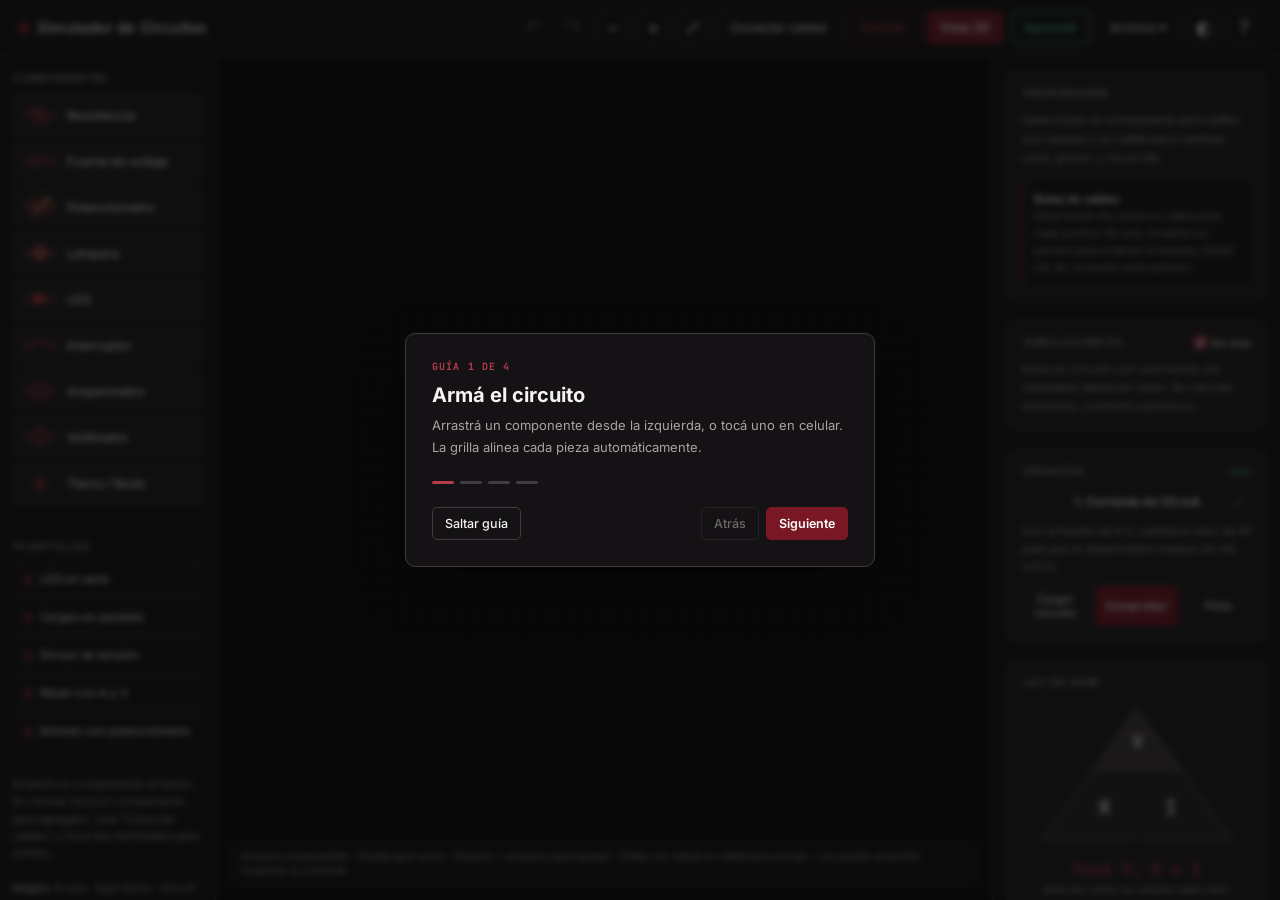
<file: index.html>
<!DOCTYPE html>
<html lang="es">
<head>
<meta charset="UTF-8">
<meta name="viewport" content="width=device-width, initial-scale=1.0">
<title>Simulador de Circuitos — Ley de Ohm</title>
<meta name="description" content="Simulador educativo de circuitos eléctricos: armá circuitos, aplicá la Ley de Ohm, medí con amperímetro y voltímetro y miralos en 3D. Gratis y sin registro.">
<meta name="theme-color" content="#141214">
<link rel="icon" href="favicon.svg" type="image/svg+xml">
<link rel="apple-touch-icon" href="apple-touch-icon.png">
<link rel="canonical" href="https://jeremias0211.github.io/Simulador-De-Circuitos/">
<meta property="og:type" content="website">
<meta property="og:locale" content="es_AR">
<meta property="og:title" content="Simulador de Circuitos — Ley de Ohm">
<meta property="og:description" content="Armá circuitos, aplicá la Ley de Ohm y miralos en 3D. Proyecto escolar gratuito.">
<meta property="og:url" content="https://jeremias0211.github.io/Simulador-De-Circuitos/">
<meta property="og:image" content="https://jeremias0211.github.io/Simulador-De-Circuitos/og-image.png">
<meta property="og:image:width" content="1200">
<meta property="og:image:height" content="630">
<meta name="twitter:card" content="summary_large_image">
<link rel="stylesheet" href="style.css">
</head>
<body>
<div class="app">
  <header class="topbar">
    <h1><span class="dot"></span>Simulador de Circuitos</h1>
    <div class="actions">
      <button id="btn-undo" class="ghost icon-button" title="Deshacer (Ctrl + Z)" aria-label="Deshacer" disabled>↶</button>
      <button id="btn-redo" class="ghost icon-button" title="Rehacer (Ctrl + Y)" aria-label="Rehacer" disabled>↷</button>
      <button id="btn-zoom-out" class="ghost icon-button" title="Alejar (−)" aria-label="Alejar">−</button>
      <button id="btn-zoom-in" class="ghost icon-button" title="Acercar (+)" aria-label="Acercar">+</button>
      <button id="btn-fit" class="ghost icon-button" title="Ajustar lienzo (F)" aria-label="Ajustar lienzo">⤢</button>
      <button id="btn-connect" class="ghost">Conectar cables</button>
      <button id="btn-simulate" class="ghost simulate-button">Simular</button>
      <button id="btn-3d" class="primary">Vista 3D</button>
      <button id="btn-learn" class="ghost learn-button">Aprendé</button>
      <details class="menu">
        <summary class="menu-button">Archivo ▾</summary>
        <div class="menu-list">
          <button id="btn-save-project">Guardar proyecto (.json)</button>
          <button id="btn-open-project">Abrir proyecto…</button>
          <button id="btn-share">Copiar enlace para compartir</button>
          <hr>
          <button id="btn-svg">Descargar SVG</button>
          <button id="btn-png">Descargar PNG</button>
          <hr>
          <button id="btn-report">Reporte para el docente…</button>
          <button id="btn-about">Acerca de y créditos</button>
          <hr>
          <button id="btn-clear" class="danger">Limpiar todo</button>
        </div>
      </details>
      <button id="btn-theme" class="ghost icon-button" title="Cambiar tema" aria-label="Cambiar tema">◐</button>
      <button id="btn-help" class="ghost icon-button" title="Ver guía" aria-label="Ver guía">?</button>
      <input id="project-input" type="file" accept="application/json,.json" hidden>
    </div>
  </header>

  <aside class="palette">
    <h2>Componentes</h2>
    <div class="palette-item" draggable="true" data-type="resistor">
      <svg width="34" height="20" viewBox="0 0 34 20"><path d="M0 10 H7 L10 3 L14 17 L18 3 L22 17 L26 10 H34" stroke="#b53a4b" stroke-width="2" fill="none"/></svg>
      <span>Resistencia</span>
    </div>
    <div class="palette-item" draggable="true" data-type="battery">
      <svg width="34" height="20" viewBox="0 0 34 20"><path d="M0 10 H12 M12 3 V17 M18 6 V14 M18 10 H34" stroke="#b53a4b" stroke-width="2" fill="none"/></svg>
      <span>Fuente de voltaje</span>
    </div>
    <div class="palette-item" draggable="true" data-type="potentiometer">
      <svg width="34" height="20" viewBox="0 0 34 20"><path d="M0 10 H7 L10 3 L14 17 L18 3 L22 17 L26 10 H34" stroke="#b53a4b" stroke-width="2" fill="none"/><path d="M8 19 L27 1 M27 1 L22 2 M27 1 L26 6" stroke="#f0b45a" stroke-width="1.5" fill="none"/></svg>
      <span>Potenciómetro</span>
    </div>
    <div class="palette-item" draggable="true" data-type="bulb">
      <svg width="34" height="20" viewBox="0 0 34 20"><circle cx="17" cy="10" r="7" stroke="#b53a4b" stroke-width="2" fill="rgba(255,211,107,.35)"/><path d="M12.5 5.5 L21.5 14.5 M21.5 5.5 L12.5 14.5" stroke="#b53a4b" stroke-width="1.6"/><path d="M0 10 H10 M24 10 H34" stroke="#b53a4b" stroke-width="2"/></svg>
      <span>Lámpara</span>
    </div>
    <div class="palette-item" draggable="true" data-type="led">
      <svg width="34" height="20" viewBox="0 0 34 20"><path d="M0 10 H12 M22 10 H34 M22 4 V16" stroke="#b53a4b" stroke-width="2" fill="none"/><path d="M12 4 V16 L22 10 Z" fill="#ff3b3b" stroke="#b53a4b" stroke-width="1.5"/></svg>
      <span>LED</span>
    </div>
    <div class="palette-item" draggable="true" data-type="switch">
      <svg width="34" height="20" viewBox="0 0 34 20"><circle cx="8" cy="10" r="2" fill="#b53a4b"/><circle cx="26" cy="10" r="2" fill="#b53a4b"/><path d="M0 10 H6 M8 10 L23 4 M28 10 H34" stroke="#b53a4b" stroke-width="2" fill="none"/></svg>
      <span>Interruptor</span>
    </div>
    <div class="palette-item" draggable="true" data-type="ammeter">
      <svg width="34" height="20" viewBox="0 0 34 20"><circle cx="17" cy="10" r="7" stroke="#b53a4b" stroke-width="2" fill="none"/><text x="17" y="14" font-size="9" text-anchor="middle" fill="#b53a4b" font-family="monospace">A</text><path d="M0 10 H10 M24 10 H34" stroke="#b53a4b" stroke-width="2"/></svg>
      <span>Amperímetro</span>
    </div>
    <div class="palette-item" draggable="true" data-type="voltmeter">
      <svg width="34" height="20" viewBox="0 0 34 20"><circle cx="17" cy="10" r="7" stroke="#b53a4b" stroke-width="2" fill="none"/><text x="17" y="14" font-size="9" text-anchor="middle" fill="#b53a4b" font-family="monospace">V</text><path d="M0 10 H10 M24 10 H34" stroke="#b53a4b" stroke-width="2"/></svg>
      <span>Voltímetro</span>
    </div>
    <div class="palette-item" draggable="true" data-type="ground">
      <svg width="34" height="20" viewBox="0 0 34 20"><path d="M17 2 V10 M9 10 H25 M12 14 H22 M15 18 H19" stroke="#b53a4b" stroke-width="2"/></svg>
      <span>Tierra / Nodo</span>
    </div>
    <h2 class="palette-section">Plantillas</h2>
    <div class="template-grid" aria-label="Plantillas de circuitos">
      <button class="template-button" data-template="serie-led">LED en serie</button>
      <button class="template-button" data-template="paralelo">Cargas en paralelo</button>
      <button class="template-button" data-template="divisor">Divisor de tensión</button>
      <button class="template-button" data-template="medicion">Medir con A y V</button>
      <button class="template-button" data-template="dimmer">Dimmer con potenciómetro</button>
    </div>
    <div class="palette-hint">
      Arrastrá un componente al lienzo. En celular, tocá un componente para agregarlo. Usá "Conectar cables" y tocá dos terminales para unirlos.<br><br><b>Atajos:</b> R rota · Supr borra · Ctrl+D duplica · Esc cancela.
    </div>
    <div class="safety-note" role="note">⚠ Es una simulación educativa. Nunca experimentes con la electricidad de los enchufes (220 V): puede ser mortal.</div>
    <nav class="palette-footer" aria-label="Información del sitio">
      <button class="link-button" data-open="about">Acerca de</button> · <button class="link-button" data-open="privacy">Privacidad</button> · <button class="link-button" data-open="licenses">Licencias</button>
    </nav>
  </aside>

  <main class="canvas-wrap">
    <svg id="canvas" viewBox="0 0 1000 700" role="application" aria-label="Lienzo del editor de circuitos">
      <defs>
        <filter id="glow" x="-60%" y="-60%" width="220%" height="220%"><feGaussianBlur stdDeviation="5"/></filter>
        <pattern id="grid" width="24" height="24" patternUnits="userSpaceOnUse">
          <circle cx="1" cy="1" r="1" fill="#302b2e"/>
        </pattern>
      </defs>
      <rect id="grid-bg" x="0" y="0" width="1000" height="700" fill="url(#grid)"/>
      <g id="wires-layer"></g>
      <g id="components-layer"></g>
    </svg>
    <div class="canvas-mode-badge" id="mode-badge">MODO CONEXIÓN — tocá dos terminales</div>
    <div class="canvas-helper">Arrastrá componentes · Rueda para zoom · Espacio + arrastrar para panear · Doble clic sobre un cable para enrutar · Los puntos amarillos muestran la corriente</div>
  </main>

  <aside class="side-panel">
    <div class="panel-box" id="props-panel">
      <h2>Propiedades</h2>
      <div class="empty-hint">Seleccioná un componente del lienzo para ver y editar sus valores.</div>
    </div>

    <div class="panel-box" id="simulation-panel">
      <h2>Simulación DC</h2>
      <div class="sim-empty">Armá un circuito con una fuente y presioná <strong>Simular</strong>. Se calculan tensiones, corriente y potencia para redes resistivas.</div>
    </div>

    <div class="panel-box" id="challenge-panel"></div>

    <div class="panel-box">
      <h2>Ley de Ohm</h2>
      <div class="triangle-wrap">
        <svg width="220" height="150" viewBox="0 0 300 200">
          <polygon points="150,10 85,100 215,100" class="seg" data-var="V" fill="#413a3e" stroke="#5a5054" stroke-width="1.5"/>
          <polygon points="85,100 150,100 150,190 20,190" class="seg" data-var="R" fill="#2b272a" stroke="#5a5054" stroke-width="1.5"/>
          <polygon points="150,100 215,100 280,190 150,190" class="seg" data-var="I" fill="#2b272a" stroke="#5a5054" stroke-width="1.5"/>
          <line x1="150" y1="100" x2="150" y2="190" stroke="#0a090a" stroke-width="2"/>
          <line x1="85" y1="100" x2="215" y2="100" stroke="#0a090a" stroke-width="2"/>
          <text x="150" y="65" text-anchor="middle" fill="#f5f2f3" font-size="26" font-weight="700" font-family="JetBrains Mono, monospace" style="pointer-events:none;">V</text>
          <text x="105" y="155" text-anchor="middle" fill="#f5f2f3" font-size="26" font-weight="700" font-family="JetBrains Mono, monospace" style="pointer-events:none;">R</text>
          <text x="195" y="155" text-anchor="middle" fill="#f5f2f3" font-size="26" font-weight="700" font-family="JetBrains Mono, monospace" style="pointer-events:none;">I</text>
        </svg>
        <div class="tri-formula" id="tri-formula">Tocá V, R o I</div>
        <div class="tri-sub" id="tri-sub">para ver cómo se calcula cada valor</div>

        <div class="tri-calc" id="tri-calc">
          <div class="field" id="tri-field-1"><label id="tri-label-1"></label><input type="number" id="tri-input-1" step="any" placeholder="0"></div>
          <div class="field" id="tri-field-2"><label id="tri-label-2"></label><input type="number" id="tri-input-2" step="any" placeholder="0"></div>
          <button class="primary" id="tri-calc-btn" style="width:100%;">Calcular</button>
          <div class="tri-result" id="tri-result"></div>
        </div>
      </div>
    </div>
  </aside>
</div>

<div class="onboarding" id="onboarding" role="dialog" aria-modal="true" aria-labelledby="tutorial-title" hidden>
  <div class="onboarding-card">
    <div class="tutorial-step" id="tutorial-step">GUÍA 1 DE 3</div>
    <h2 id="tutorial-title"></h2>
    <p id="tutorial-copy"></p>
    <div class="tutorial-dots" id="tutorial-dots" aria-hidden="true"></div>
    <div class="tutorial-actions">
      <button id="tutorial-skip" class="ghost">Saltar guía</button>
      <div><button id="tutorial-back" class="ghost">Atrás</button><button id="tutorial-next" class="primary">Siguiente</button></div>
    </div>
  </div>
</div>

<div class="view3d" id="view3d" hidden>
  <div class="view3d-bar">
    <strong>Vista 3D del circuito</strong>
    <span class="view3d-help">Arrastrá para girar · rueda para zoom · clic derecho para mover · tocá un interruptor para abrirlo o cerrarlo</span>
    <div class="view3d-actions">
      <label><input type="checkbox" id="v3d-labels" checked> Etiquetas</label>
      <label><input type="checkbox" id="v3d-flow" checked> Corriente</label>
      <label><input type="checkbox" id="v3d-spin"> Girar solo</label>
      <label title="Sin sombras y con menos detalle: ideal para computadoras lentas"><input type="checkbox" id="v3d-lite"> Modo liviano</label>
      <button id="v3d-reset" class="ghost">Recentrar</button>
      <button id="v3d-close" class="primary">Volver al editor</button>
    </div>
  </div>
  <div class="view3d-stage" id="view3d-stage"></div>
  <div class="view3d-info" id="view3d-info" hidden></div>
  <div class="view3d-legend">Las esferas amarillas son la corriente (del + al −): más rápidas = más corriente.</div>
</div>

<div class="modal" id="modal" role="dialog" aria-modal="true" aria-labelledby="modal-title" hidden>
  <div class="modal-card">
    <header class="modal-head"><h2 id="modal-title"></h2><button class="ghost icon-button" id="modal-close" aria-label="Cerrar">×</button></header>
    <div class="modal-body" id="modal-body"></div>
  </div>
</div>

<div id="print-report" class="print-report"></div>

<noscript><div class="noscript">Este simulador necesita JavaScript activado en el navegador.</div></noscript>

<div class="toast" id="toast" role="status" aria-live="polite"></div>
<script src="lib/three-bundle.min.js"></script>
<script src="script.js"></script>
<script src="view3d.js"></script>
<script src="content.js"></script>
</body>
</html>
</file>
<file: style.css>
/* Fuentes incluidas en la carpeta fonts/ (licencia SIL OFL 1.1): funcionan sin internet. */
@font-face{font-family:'Inter';font-style:normal;font-weight:400;font-display:swap;src:url('fonts/inter-latin-400-normal.woff2') format('woff2');unicode-range:U+0000-00FF,U+0131,U+0152-0153,U+02BB-02BC,U+02C6,U+02DA,U+02DC,U+0304,U+0308,U+0329,U+2000-206F,U+20AC,U+2122,U+2191,U+2193,U+2212,U+2215,U+FEFF,U+FFFD;}
@font-face{font-family:'Inter';font-style:normal;font-weight:500;font-display:swap;src:url('fonts/inter-latin-500-normal.woff2') format('woff2');unicode-range:U+0000-00FF,U+0131,U+0152-0153,U+02BB-02BC,U+02C6,U+02DA,U+02DC,U+0304,U+0308,U+0329,U+2000-206F,U+20AC,U+2122,U+2191,U+2193,U+2212,U+2215,U+FEFF,U+FFFD;}
@font-face{font-family:'Inter';font-style:normal;font-weight:600;font-display:swap;src:url('fonts/inter-latin-600-normal.woff2') format('woff2');unicode-range:U+0000-00FF,U+0131,U+0152-0153,U+02BB-02BC,U+02C6,U+02DA,U+02DC,U+0304,U+0308,U+0329,U+2000-206F,U+20AC,U+2122,U+2191,U+2193,U+2212,U+2215,U+FEFF,U+FFFD;}
@font-face{font-family:'Inter';font-style:normal;font-weight:700;font-display:swap;src:url('fonts/inter-latin-700-normal.woff2') format('woff2');unicode-range:U+0000-00FF,U+0131,U+0152-0153,U+02BB-02BC,U+02C6,U+02DA,U+02DC,U+0304,U+0308,U+0329,U+2000-206F,U+20AC,U+2122,U+2191,U+2193,U+2212,U+2215,U+FEFF,U+FFFD;}
@font-face{font-family:'Inter';font-style:normal;font-weight:400;font-display:swap;src:url('fonts/inter-greek-400-normal.woff2') format('woff2');unicode-range:U+0370-03FF;}
@font-face{font-family:'Inter';font-style:normal;font-weight:600;font-display:swap;src:url('fonts/inter-greek-600-normal.woff2') format('woff2');unicode-range:U+0370-03FF;}
@font-face{font-family:'JetBrains Mono';font-style:normal;font-weight:400;font-display:swap;src:url('fonts/jetbrains-mono-latin-400-normal.woff2') format('woff2');unicode-range:U+0000-00FF,U+0131,U+0152-0153,U+02BB-02BC,U+02C6,U+02DA,U+02DC,U+0304,U+0308,U+0329,U+2000-206F,U+20AC,U+2122,U+2191,U+2193,U+2212,U+2215,U+FEFF,U+FFFD;}
@font-face{font-family:'JetBrains Mono';font-style:normal;font-weight:500;font-display:swap;src:url('fonts/jetbrains-mono-latin-500-normal.woff2') format('woff2');unicode-range:U+0000-00FF,U+0131,U+0152-0153,U+02BB-02BC,U+02C6,U+02DA,U+02DC,U+0304,U+0308,U+0329,U+2000-206F,U+20AC,U+2122,U+2191,U+2193,U+2212,U+2215,U+FEFF,U+FFFD;}
@font-face{font-family:'JetBrains Mono';font-style:normal;font-weight:700;font-display:swap;src:url('fonts/jetbrains-mono-latin-700-normal.woff2') format('woff2');unicode-range:U+0000-00FF,U+0131,U+0152-0153,U+02BB-02BC,U+02C6,U+02DA,U+02DC,U+0304,U+0308,U+0329,U+2000-206F,U+20AC,U+2122,U+2191,U+2193,U+2212,U+2215,U+FEFF,U+FFFD;}
@font-face{font-family:'JetBrains Mono';font-style:normal;font-weight:400;font-display:swap;src:url('fonts/jetbrains-mono-greek-400-normal.woff2') format('woff2');unicode-range:U+0370-03FF;}
@font-face{font-family:'JetBrains Mono';font-style:normal;font-weight:700;font-display:swap;src:url('fonts/jetbrains-mono-greek-700-normal.woff2') format('woff2');unicode-range:U+0370-03FF;}

:root{
  --bg:#0a090a;
  --panel:#141214;
  --panel-2:#201d20;
  --border:#413a3e;
  --grid:#201d20;
  --text:#f5f2f3;
  --muted:#aaa2a6;
  --copper:#7a1725;
  --copper-bright:#b53a4b;
  --cyan:#9d2737;
  --danger:#b53a4b;
  --ok:#f5f2f3;
}
body[data-theme="light"]{
  --bg:#f7f5f6;
  --panel:#ffffff;
  --panel-2:#f1edef;
  --border:#d9d1d5;
  --grid:#e6e0e3;
  --text:#241f21;
  --muted:#71676b;
  --copper:#7a1725;
  --copper-bright:#a52f42;
  --cyan:#7a1725;
  --danger:#a52f42;
  --ok:#241f21;
}
*{box-sizing:border-box;}
html,body{height:100%;margin:0;}
body{
  background:var(--bg);
  color:var(--text);
  font-family:'Inter',sans-serif;
  overflow:hidden;
}
.app{
  display:grid;
  grid-template-columns:216px 1fr 288px;
  grid-template-rows:auto minmax(0,1fr);
  height:100vh;
}
.topbar{
  grid-column:1 / 4;
  display:flex;
  align-items:center;
  justify-content:space-between;
  padding:0 20px;
  min-height:56px;
  background:var(--panel);
  border-bottom:1px solid var(--border);
}
.topbar h1{
  font-size:15px;
  font-weight:600;
  margin:0;
  letter-spacing:.2px;
  display:flex;
  align-items:center;
  gap:9px;
}
.topbar h1 .dot{
  width:8px;height:8px;border-radius:50%;
  background:var(--cyan);
  box-shadow:0 0 8px var(--cyan);
}
.topbar .actions{display:flex;gap:8px;flex-wrap:wrap;justify-content:flex-end;padding:7px 0;}
button{
  font-family:'Inter',sans-serif;
  cursor:pointer;
  border-radius:5px;
  border:1px solid var(--border);
  background:var(--panel-2);
  color:var(--text);
  padding:8px 12px;
  font-size:12.5px;
  font-weight:500;
  transition:border-color .15s, background .15s;
}
button:hover{border-color:var(--copper);}
button:disabled{cursor:not-allowed;opacity:.38;border-color:var(--border);}
button.primary{
  background:var(--copper);
  border-color:var(--copper);
  color:#fff;
  font-weight:600;
}
button.primary:hover{background:var(--copper-bright);border-color:var(--copper-bright);}
button.ghost{background:transparent;}
button.danger{color:var(--danger);}
button.danger:hover{border-color:var(--danger);}
button.small{padding:5px 9px;font-size:11.5px;}
button.toggled{background:var(--cyan);border-color:var(--cyan);color:#fff;font-weight:600;}
.icon-button{width:32px;padding:6px 0;font-size:19px;line-height:1;}
.simulate-button{border-color:var(--copper);color:var(--copper-bright);font-weight:600;}
.simulate-button:hover{background:var(--copper);color:#fff;}

.palette{
  background:var(--panel);
  border-right:1px solid var(--border);
  padding:16px 12px;
  overflow-y:auto;
}
.palette h2, .side-panel h2{
  font-size:10.5px;
  text-transform:uppercase;
  letter-spacing:.09em;
  color:var(--muted);
  font-weight:600;
  margin:0 0 10px 2px;
}
.palette-item{
  display:flex;
  align-items:center;
  gap:10px;
  padding:9px 10px;
  margin-bottom:6px;
  background:var(--panel-2);
  border:1px solid var(--border);
  border-radius:6px;
  cursor:grab;
  user-select:none;
}
.palette-item:hover{border-color:var(--copper);}
.palette-item:focus-visible,.template-button:focus-visible{outline:2px solid var(--copper-bright);outline-offset:2px;}
.palette-item:active{cursor:grabbing;}
.palette-item svg{flex:none;}
.palette-item span{font-size:12.5px;font-weight:500;}
.palette-hint{
  font-size:11.5px;
  color:var(--muted);
  line-height:1.5;
  margin-top:14px;
  padding-top:14px;
  border-top:1px solid var(--border);
}

.canvas-wrap{
  position:relative;
  overflow:hidden;
  background:var(--bg);
}
svg#canvas{
  width:100%;
  height:100%;
  display:block;
  touch-action:none;
}
.palette-section{margin-top:21px!important;padding-top:15px;border-top:1px solid var(--border);}
.template-grid{display:grid;grid-template-columns:1fr;gap:6px;}
.template-button{padding:8px 9px;text-align:left;font-size:11.5px;background:transparent;}
.template-button::before{content:'▧';color:var(--copper-bright);margin-right:7px;}
.wire-hit{cursor:pointer;pointer-events:stroke;}
.wire-path{pointer-events:none;transition:opacity .15s,filter .15s;}
.wire-path.selected{filter:drop-shadow(0 0 4px rgba(245,242,243,.65));}
.route-handle{cursor:move;filter:drop-shadow(0 1px 2px rgba(0,0,0,.75));}
.wire-label{pointer-events:none;user-select:none;}
.component{touch-action:none;}
.canvas-mode-badge{
  position:absolute;
  top:14px;left:14px;
  padding:6px 11px;
  background:rgba(20,18,20,.92);
  border:1px solid var(--cyan);
  color:var(--cyan);
  font-size:11.5px;
  font-weight:600;
  border-radius:5px;
  display:none;
  font-family:'JetBrains Mono',monospace;
}
.canvas-mode-badge.show{display:block;}
.canvas-helper{
  position:absolute;
  left:14px;bottom:14px;
  max-width:calc(100% - 28px);
  padding:7px 10px;
  border:1px solid rgba(65,58,62,.8);
  border-radius:5px;
  background:rgba(20,18,20,.9);
  color:var(--muted);
  font-size:10.5px;
  line-height:1.35;
  pointer-events:none;
}

.side-panel{
  background:var(--panel);
  border-left:1px solid var(--border);
  padding:16px 14px;
  overflow-y:auto;
  display:flex;
  flex-direction:column;
  gap:20px;
}
.panel-box{
  background:var(--panel-2);
  border:1px solid var(--border);
  border-radius:8px;
  padding:14px;
}
.empty-hint{
  font-size:12px;
  color:var(--muted);
  line-height:1.6;
}
.workflow-hint{
  margin-top:13px;
  padding:10px;
  border-left:2px solid var(--copper);
  background:rgba(10,9,10,.45);
  color:var(--muted);
  font-size:11px;
  line-height:1.55;
}
.workflow-hint strong{color:var(--text);font-size:11px;}
.simulation-readout{margin:10px 0;padding:8px 9px;border-left:2px solid #40b78c;background:rgba(64,183,140,.08);font-size:10.5px;line-height:1.5;}
.simulation-readout span{display:block;color:var(--muted);font-size:10px;text-transform:uppercase;letter-spacing:.06em;}
.simulation-readout b{font-family:'JetBrains Mono',monospace;color:var(--text);font-weight:500;}
.field{margin-bottom:10px;}
.field label{
  display:block;
  font-size:11px;
  color:var(--muted);
  margin-bottom:4px;
  font-weight:500;
}
.field label output{float:right;color:var(--text);font-family:'JetBrains Mono',monospace;font-size:10.5px;}
.field input, .field select{
  width:100%;
  background:var(--bg);
  border:1px solid var(--border);
  color:var(--text);
  padding:7px 8px;
  border-radius:5px;
  font-size:13px;
  font-family:'JetBrains Mono',monospace;
}
.field input[type="range"]{padding:0;accent-color:var(--copper-bright);cursor:pointer;}
.field input[type="color"]{width:30px;height:30px;padding:2px;cursor:pointer;flex:none;}
.field input:focus, .field select:focus{outline:none;border-color:var(--copper);}
.color-controls{display:flex;align-items:center;gap:6px;flex-wrap:wrap;}
.color-swatch{
  width:21px;height:21px;padding:0;border-radius:50%;border:2px solid transparent;
  background:var(--swatch);box-shadow:inset 0 0 0 1px rgba(0,0,0,.3);
}
.color-swatch:hover{border-color:var(--text);}
.color-swatch.active{border-color:var(--text);box-shadow:0 0 0 2px var(--panel-2),0 0 0 3px var(--muted);}
.route-note{font-size:10.5px;color:var(--muted);line-height:1.45;margin-top:6px;}
.position-readout{font-family:'JetBrains Mono',monospace;font-size:10px;color:var(--muted);padding:7px 8px;background:var(--bg);border-radius:4px;margin-top:1px;}
.comp-title{
  font-size:13px;
  font-weight:600;
  margin-bottom:12px;
  display:flex;
  align-items:center;
  justify-content:space-between;
}
.comp-title .tag{
  font-size:10px;
  color:var(--muted);
  font-family:'JetBrains Mono',monospace;
  font-weight:400;
}
.row-buttons{display:flex;gap:8px;margin-top:10px;}
.row-buttons button{flex:1;}

.sim-empty{font-size:11.5px;color:var(--muted);line-height:1.6;}
.sim-summary{display:grid;grid-template-columns:repeat(3,1fr);gap:5px;margin-bottom:10px;}
.sim-summary div{padding:8px 5px;border:1px solid var(--border);border-radius:5px;background:var(--bg);text-align:center;}
.sim-summary span{display:block;font-size:9.5px;color:var(--muted);margin-bottom:3px;}
.sim-summary b{font:600 10.5px 'JetBrains Mono',monospace;color:#40b78c;white-space:nowrap;}
.sim-message{font-size:10.5px;line-height:1.45;margin:7px 0;padding:7px 8px;border-radius:4px;border-left:2px solid var(--border);background:var(--bg);}
.sim-message.error{border-left-color:#d6505f;color:#d6505f;}
.sim-message.warning{border-left-color:#f0b45a;color:#c48b34;}
.sim-message.info{border-left-color:#3d8fd1;color:var(--muted);}
.sim-table-label{margin-top:11px;margin-bottom:5px;font-size:9.5px;text-transform:uppercase;letter-spacing:.06em;color:var(--muted);}
.sim-results{border-top:1px solid var(--border);}
.sim-row{display:grid;grid-template-columns:minmax(0,1fr) 62px 62px;gap:3px;padding:6px 0;border-bottom:1px solid var(--border);font-size:10.5px;align-items:center;}
.sim-row span{overflow:hidden;text-overflow:ellipsis;white-space:nowrap;color:var(--text);}
.sim-row b{font:400 10px 'JetBrains Mono',monospace;text-align:right;color:var(--muted);}

.triangle-wrap{display:flex;flex-direction:column;align-items:center;}
.tri-formula{
  margin-top:10px;
  font-family:'JetBrains Mono',monospace;
  font-size:16px;
  font-weight:700;
  color:var(--copper-bright);
  text-align:center;
}
.tri-sub{
  font-size:11px;
  color:var(--muted);
  text-align:center;
  margin-top:2px;
  margin-bottom:12px;
}
.tri-calc{display:none;}
.tri-calc.show{display:block;}
.tri-result{
  margin-top:8px;
  padding:9px 10px;
  background:var(--bg);
  border:1px solid var(--ok);
  border-radius:5px;
  font-family:'JetBrains Mono',monospace;
  font-size:13px;
  color:var(--ok);
  text-align:center;
  display:none;
}
.tri-result.show{display:block;}
.seg{cursor:pointer;transition:opacity .15s;}
.seg:hover{opacity:.85;}
.toast{
  position:fixed;left:50%;bottom:20px;z-index:10;
  transform:translate(-50%,16px);opacity:0;
  max-width:min(440px,calc(100vw - 32px));
  padding:10px 13px;border:1px solid var(--border);border-radius:6px;
  background:rgba(32,29,32,.97);box-shadow:0 8px 28px rgba(0,0,0,.38);
  color:var(--text);font-size:12px;pointer-events:none;
  transition:opacity .18s ease,transform .18s ease;
}
.toast.show{opacity:1;transform:translate(-50%,0);}
.onboarding{position:fixed;inset:0;z-index:20;display:grid;place-items:center;padding:20px;background:rgba(10,9,10,.68);backdrop-filter:blur(3px);}
.onboarding[hidden]{display:none;}
.onboarding-card{width:min(470px,100%);padding:26px;border:1px solid var(--border);border-radius:10px;background:var(--panel);box-shadow:0 20px 50px rgba(0,0,0,.45);}
.onboarding-card h2{margin:10px 0 8px;font-size:20px;}
.onboarding-card p{margin:0;color:var(--muted);font-size:13px;line-height:1.65;}
.tutorial-step{font:600 10px 'JetBrains Mono',monospace;letter-spacing:.11em;color:var(--copper-bright);}
.tutorial-dots{display:flex;gap:6px;margin:23px 0;}
.tutorial-dots i{width:22px;height:3px;background:var(--border);border-radius:10px;}
.tutorial-dots i.active{background:var(--copper-bright);}
.tutorial-actions{display:flex;align-items:center;justify-content:space-between;gap:10px;}
.tutorial-actions>div{display:flex;gap:7px;}

@media (max-width:1000px){
  .app{grid-template-columns:190px 1fr 258px;}
  .topbar{padding:0 12px;align-items:flex-start;}
  .topbar .actions{gap:5px;}
  .topbar .actions button:not(.icon-button){padding:7px 8px;font-size:11.5px;}
}
@media (max-width:760px){
  body{overflow:auto;}
  .app{display:flex;flex-direction:column;height:auto;min-height:100vh;}
  .topbar{position:sticky;top:0;z-index:5;min-height:58px;height:auto;padding:8px 12px;align-items:flex-start;gap:10px;}
  .topbar h1{padding-top:7px;white-space:nowrap;}
  .topbar .actions{flex:1;min-width:0;flex-wrap:wrap;justify-content:flex-end;}
  .topbar .actions button:not(.icon-button){flex:1 1 auto;min-height:36px;padding:8px 9px;}
  .topbar .actions .icon-button{flex:0 0 36px;min-height:36px;}
  .palette{order:2;border-right:0;border-top:1px solid var(--border);display:grid;grid-template-columns:repeat(2,minmax(0,1fr));gap:6px;padding:12px;}
  .palette h2,.palette-hint,.template-grid{grid-column:1/-1;}
  .palette-item{margin:0;padding:8px;}
  .canvas-wrap{order:1;height:clamp(300px,62vh,560px);min-height:0;}
  .side-panel{order:3;border-left:0;border-top:1px solid var(--border);padding:12px;}
  .panel-box{padding:12px;}
  .triangle-wrap svg{max-width:100%;height:auto;}
}
@media (max-width:480px){
  .topbar{display:block;padding:8px 10px;}
  .topbar h1{padding-top:0;margin-bottom:8px;}
  .topbar .actions{justify-content:stretch;gap:5px;}
  .topbar .actions button:not(.icon-button){font-size:11px;}
  .palette{grid-template-columns:1fr;padding:10px;}
  .palette h2,.palette-hint,.template-grid{grid-column:auto;}
  .template-grid{grid-template-columns:1fr 1fr;}
  .palette-item{min-height:42px;}
  .canvas-wrap{height:58vh;min-height:280px;}
  .canvas-mode-badge{top:10px;left:10px;max-width:calc(100% - 20px);font-size:10px;}
  .canvas-helper{left:10px;bottom:10px;max-width:calc(100% - 20px);font-size:10px;}
  .side-panel{gap:12px;padding:10px;}
  .sim-summary{grid-template-columns:1fr 1fr;}
  .sim-summary div:last-child{grid-column:1/-1;}
  .tutorial-actions{align-items:stretch;flex-direction:column-reverse;}
  .tutorial-actions>div{justify-content:flex-end;}
  .onboarding{padding:10px;}
  .onboarding-card{padding:20px;}
}
@media (max-width:360px){
  .topbar .actions button:not(.icon-button){font-size:10px;padding-inline:6px;}
  .topbar .actions .icon-button{flex-basis:32px;}
  .palette{padding:8px;}
  .canvas-wrap{height:55vh;min-height:250px;}
}

/* ---------- corriente animada ---------- */
.flow-path{
  fill:none;stroke:#ffd36b;stroke-linecap:round;stroke-dasharray:0.1 16;
  pointer-events:none;animation:flow 1s linear infinite;
  filter:drop-shadow(0 0 2px rgba(255,211,107,.9));
}
@keyframes flow{from{stroke-dashoffset:16.1;}to{stroke-dashoffset:0;}}
@media (prefers-reduced-motion:reduce){.flow-path{animation:none;}}

/* ---------- barra superior: menú Archivo ---------- */
details.menu{position:relative;}
details.menu summary{list-style:none;}
details.menu summary::-webkit-details-marker{display:none;}
.menu-button{
  cursor:pointer;border:1px solid var(--border);border-radius:5px;padding:8px 12px;
  font-size:12.5px;font-weight:500;color:var(--text);user-select:none;
}
.menu-button:hover,details.menu[open] .menu-button{border-color:var(--copper);}
.menu-list{
  position:absolute;right:0;top:calc(100% + 6px);z-index:30;min-width:220px;
  display:flex;flex-direction:column;gap:2px;padding:6px;
  background:var(--panel);border:1px solid var(--border);border-radius:8px;
  box-shadow:0 12px 30px rgba(0,0,0,.4);
}
.menu-list button{background:transparent;border-color:transparent;text-align:left;}
.menu-list button:hover{background:var(--panel-2);border-color:var(--border);}
.menu-list hr{border:0;border-top:1px solid var(--border);margin:4px 2px;width:auto;}

/* ---------- panel de simulación ---------- */
.side-panel h2{display:flex;align-items:center;justify-content:space-between;gap:8px;}
.live-toggle{display:flex;align-items:center;gap:5px;text-transform:none;letter-spacing:0;font-size:11px;color:var(--text);cursor:pointer;}
.live-toggle input{accent-color:var(--copper-bright);margin:0;}
.sim-equivalent{margin-bottom:8px;padding:8px 9px;border:1px dashed var(--border);border-radius:5px;background:var(--bg);}
.sim-equivalent span{display:block;font-size:9.5px;color:var(--muted);text-transform:uppercase;letter-spacing:.06em;margin-bottom:2px;}
.sim-equivalent b{font:500 10.5px 'JetBrains Mono',monospace;color:#40b78c;}
.sim-row.burned span,.sim-row.burned b{color:#d6505f;}
.sim-tip{margin-top:9px;font-size:10.5px;color:var(--muted);}
.sim-tip strong{color:var(--text);}

/* ---------- propiedades ---------- */
.field-note{font-size:10.5px;color:var(--muted);line-height:1.5;margin:-4px 0 10px;}
.field-note strong{color:var(--text);}
.muted{color:var(--muted);}
.explain{margin:10px 0;padding:9px 10px;border-radius:5px;background:var(--bg);border:1px solid var(--border);font-size:11px;line-height:1.55;}
.explain summary{cursor:pointer;font-weight:600;color:var(--copper-bright);margin-bottom:4px;}
.explain p{margin:5px 0;}
.explain code{font-family:'JetBrains Mono',monospace;font-size:10.5px;color:var(--text);background:var(--panel-2);padding:1px 4px;border-radius:3px;white-space:normal;}
.explain button{margin-top:6px;width:100%;}
.explain.muted{color:var(--muted);}
.color-code{display:flex;align-items:center;gap:10px;margin:-2px 0 10px;padding:8px;border-radius:5px;background:var(--bg);font-size:10.5px;line-height:1.4;}
.color-code svg{flex:none;}
.color-code span{display:block;font-size:9.5px;color:var(--muted);text-transform:uppercase;letter-spacing:.06em;}
.seg.active{fill:var(--copper)!important;}

/* ---------- desafíos ---------- */
.challenge-count{font-family:'JetBrains Mono',monospace;color:#40b78c;}
.challenge-nav{display:flex;align-items:center;gap:6px;font-size:12px;}
.challenge-nav b{flex:1;text-align:center;}
.challenge-text{font-size:11.5px;line-height:1.55;color:var(--muted);margin:8px 0 0;}
.challenge-feedback{margin-top:10px;padding:8px 9px;border-radius:5px;font-size:11px;line-height:1.5;background:var(--bg);border-left:2px solid #f0b45a;}
.challenge-feedback.ok{border-left-color:#40b78c;color:#40b78c;font-weight:600;}

/* ---------- vista 3D ---------- */
.view3d{position:fixed;inset:0;z-index:40;display:flex;flex-direction:column;background:#0b0a0c;}
.view3d[hidden]{display:none;}
.view3d-bar{display:flex;align-items:center;gap:14px;flex-wrap:wrap;padding:9px 16px;background:var(--panel);border-bottom:1px solid var(--border);font-size:13px;}
.view3d-help{color:var(--muted);font-size:11px;flex:1;min-width:200px;}
.view3d-actions{display:flex;align-items:center;gap:10px;flex-wrap:wrap;}
.view3d-actions label{display:flex;align-items:center;gap:5px;font-size:12px;cursor:pointer;}
.view3d-actions input{accent-color:var(--copper-bright);}
.view3d-stage{flex:1;min-height:0;position:relative;}
.view3d-stage canvas{display:block;width:100%;height:100%;touch-action:none;}
.view3d-info{position:absolute;right:16px;top:70px;width:290px;max-height:calc(100% - 140px);overflow:auto;padding:12px;background:rgba(20,18,20,.94);border:1px solid var(--border);border-radius:8px;color:#f5f2f3;font-size:12px;}
body[data-theme="light"] .view3d-info{background:rgba(255,255,255,.96);color:var(--text);}
.view3d-info h3{margin:0 0 6px;font-size:13px;display:flex;justify-content:space-between;}
.view3d-info h3 button{padding:0 7px;}
.view3d-legend{position:absolute;left:16px;bottom:14px;padding:7px 10px;font-size:11px;color:#c9c1c5;background:rgba(20,18,20,.85);border:1px solid #413a3e;border-radius:5px;pointer-events:none;}
@media (max-width:760px){
  .view3d-help{display:none;}
  .view3d-info{left:10px;right:10px;width:auto;top:auto;bottom:50px;max-height:45%;}
  details.menu{flex:1 1 auto;}
  .menu-button{display:block;text-align:center;min-height:36px;}
}
body[data-theme="light"] .workflow-hint{background:var(--panel-2);}
body[data-theme="light"] .canvas-helper,body[data-theme="light"] .canvas-mode-badge{background:rgba(255,255,255,.92);border-color:var(--border);}
body[data-theme="light"] .toast{background:rgba(255,255,255,.97);}

/* ---------- botón Aprendé, nota de seguridad y pie ---------- */
.learn-button{border-color:#40b78c;color:#40b78c;font-weight:600;}
.learn-button:hover{background:#40b78c;color:#0a090a;border-color:#40b78c;}
.safety-note{margin-top:14px;padding:9px 10px;border:1px solid #f0b45a;border-radius:6px;background:rgba(240,180,90,.08);color:var(--text);font-size:11px;line-height:1.5;}
.palette-footer{margin-top:12px;font-size:11px;color:var(--muted);text-align:center;}
.link-button{background:none;border:0;padding:2px;color:var(--muted);font-size:11px;text-decoration:underline;text-underline-offset:2px;}
.link-button:hover{color:var(--text);}
#challenge-panel.flash{animation:flash 1.4s ease;}
@keyframes flash{0%,60%{box-shadow:0 0 0 3px #40b78c;}100%{box-shadow:0 0 0 0 transparent;}}
.noscript{position:fixed;inset:auto 0 0 0;padding:14px;background:#b53a4b;color:#fff;text-align:center;z-index:100;}

/* ---------- ventanas (modal) ---------- */
.modal{position:fixed;inset:0;z-index:50;display:grid;place-items:center;padding:20px;background:rgba(10,9,10,.7);backdrop-filter:blur(3px);}
.modal[hidden]{display:none;}
.modal-card{width:min(560px,100%);max-height:calc(100vh - 40px);display:flex;flex-direction:column;background:var(--panel);border:1px solid var(--border);border-radius:10px;box-shadow:0 20px 50px rgba(0,0,0,.45);}
.modal.wide .modal-card{width:min(900px,100%);}
.modal-head{display:flex;align-items:center;justify-content:space-between;gap:10px;padding:14px 18px;border-bottom:1px solid var(--border);}
.modal-head h2{margin:0;font-size:16px;}
.modal-body{padding:16px 18px 20px;overflow:auto;font-size:13.5px;line-height:1.65;}
.modal-body h3{font-size:14px;margin:18px 0 6px;}
.modal-body ul{padding-left:20px;margin:8px 0;}
.modal-body li{margin:5px 0;}
.modal-body a{color:var(--copper-bright);}
.modal-body .small{font-size:11.5px;}
.tabs{display:flex;gap:6px;margin-bottom:14px;flex-wrap:wrap;}
.tab.active{background:var(--copper);border-color:var(--copper);color:#fff;}
.about-list{display:grid;grid-template-columns:1fr 1fr;gap:6px;margin:12px 0;}
.about-list div{padding:7px 9px;border-radius:5px;background:var(--panel-2);}
.about-list dt{font-size:10px;text-transform:uppercase;letter-spacing:.06em;color:var(--muted);}
.about-list dd{margin:0;font-weight:600;}
.safety-inline{padding:8px 10px;border-left:3px solid #f0b45a;background:rgba(240,180,90,.08);}
.license-list li{margin-bottom:8px;}
.report-form{display:grid;gap:2px;margin-top:12px;}

/* ---------- Aprendé ---------- */
.lessons{display:grid;grid-template-columns:230px 1fr;gap:18px;}
.lesson-nav{display:flex;flex-direction:column;gap:4px;}
.lesson-link{text-align:left;background:transparent;border-color:transparent;font-size:12.5px;line-height:1.35;}
.lesson-link:hover{background:var(--panel-2);}
.lesson-link.active{background:var(--panel-2);border-color:var(--copper);font-weight:600;}
.lesson h3{margin-top:0;font-size:18px;}
.lesson p{margin:8px 0;}
.formula{margin:10px 0;padding:10px;border-radius:6px;background:var(--bg);border:1px solid var(--border);font:700 17px 'JetBrains Mono',monospace;text-align:center;color:var(--copper-bright);}
.analogy,.tip{padding:8px 11px;border-left:3px solid #3d8fd1;background:rgba(61,143,209,.08);border-radius:0 5px 5px 0;}
.warn{padding:8px 11px;border-left:3px solid #d6505f;background:rgba(214,80,95,.08);border-radius:0 5px 5px 0;}
.lesson-actions{display:flex;gap:8px;flex-wrap:wrap;margin-top:16px;}
.lesson-pager{display:flex;justify-content:space-between;margin-top:16px;padding-top:12px;border-top:1px solid var(--border);}

@media (max-width:760px){
  .lessons{grid-template-columns:1fr;}
  .lesson-nav{flex-direction:row;overflow-x:auto;padding-bottom:6px;}
  .lesson-link{flex:none;max-width:200px;}
  .modal{padding:8px;}
  .about-list{grid-template-columns:1fr;}
}

/* ---------- reporte imprimible ---------- */
.print-report{display:none;}
@media print{
  @page{size:A4;margin:14mm;}
  html,body{height:auto;overflow:visible;background:#fff!important;color:#111!important;}
  body.printing-report > *:not(#print-report){display:none!important;}
  body.printing-report #print-report{display:block;font-family:'Inter',sans-serif;font-size:11pt;color:#111;}
  body:not(.printing-report) .topbar,body:not(.printing-report) .palette,body:not(.printing-report) .side-panel,body:not(.printing-report) .canvas-helper{display:none!important;}
  body:not(.printing-report) .app{display:block;height:auto;}
  body:not(.printing-report) .canvas-wrap{height:auto;}
  .print-report h1{font-size:18pt;margin:0 0 4px;}
  .print-report header p{margin:0;color:#555;}
  .print-report h2{font-size:12.5pt;margin:16px 0 6px;border-bottom:1px solid #ccc;padding-bottom:3px;}
  .print-report table{width:100%;border-collapse:collapse;}
  .print-report th,.print-report td{border:1px solid #bbb;padding:5px 7px;text-align:left;font-size:10pt;}
  .print-report th{background:#eee;}
  .print-report .center{text-align:center;}
  .print-report .report-head td{border:0;padding:8px 0;}
  .print-report .report-circuit{text-align:center;border:1px solid #ccc;padding:4mm;}
  .print-report .report-circuit svg{width:auto;max-width:100%;height:auto;max-height:80mm;}
  .print-report h2,.print-report table{break-inside:avoid;}
  .print-report .report-circuit .flow-path{display:none;}
  .print-report .report-lines{height:24mm;background:repeating-linear-gradient(#fff 0 8mm,#bbb 8mm calc(8mm + 1px));}
  .print-report footer{margin-top:14px;font-size:8.5pt;color:#777;}
}
</file>
